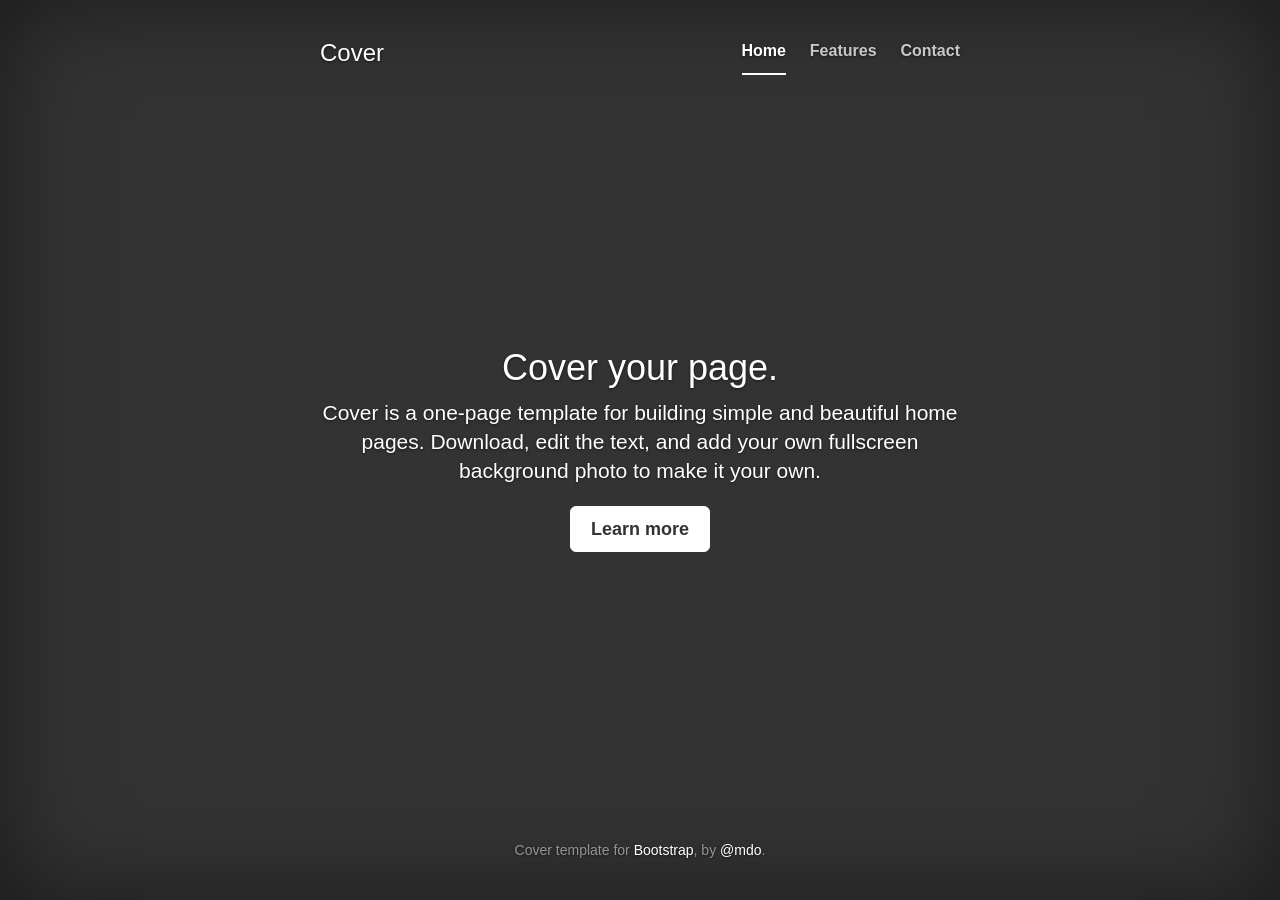
<file: temps/Cover Template for Bootstrap.html>
<!DOCTYPE html>
<html lang="en"><head>
<meta http-equiv="content-type" content="text/html; charset=UTF-8">
    <meta charset="utf-8">
    <meta http-equiv="X-UA-Compatible" content="IE=edge">
    <meta name="viewport" content="width=device-width, initial-scale=1">
    <!-- The above 3 meta tags *must* come first in the head; any other head content must come *after* these tags -->
    <meta name="description" content="">
    <meta name="author" content="">
    <link rel="icon" href="http://getbootstrap.com/favicon.ico">

    <title>Cover Template for Bootstrap</title>

    <!-- Bootstrap core CSS -->
    <link href="Cover%20Template%20for%20Bootstrap_files/bootstrap.css" rel="stylesheet">

    <!-- IE10 viewport hack for Surface/desktop Windows 8 bug -->
    <link href="Cover%20Template%20for%20Bootstrap_files/ie10-viewport-bug-workaround.css" rel="stylesheet">

    <!-- Custom styles for this template -->
    <link href="Cover%20Template%20for%20Bootstrap_files/cover.css" rel="stylesheet">

    <!-- Just for debugging purposes. Don't actually copy these 2 lines! -->
    <!--[if lt IE 9]><script src="../../assets/js/ie8-responsive-file-warning.js"></script><![endif]-->
    <script src="Cover%20Template%20for%20Bootstrap_files/ie-emulation-modes-warning.js"></script>

    <!-- HTML5 shim and Respond.js for IE8 support of HTML5 elements and media queries -->
    <!--[if lt IE 9]>
      <script src="https://oss.maxcdn.com/html5shiv/3.7.3/html5shiv.min.js"></script>
      <script src="https://oss.maxcdn.com/respond/1.4.2/respond.min.js"></script>
    <![endif]-->
  </head>

  <body>

    <div class="site-wrapper">

      <div class="site-wrapper-inner">

        <div class="cover-container">

          <div class="masthead clearfix">
            <div class="inner">
              <h3 class="masthead-brand">Cover</h3>
              <nav>
                <ul class="nav masthead-nav">
                  <li class="active"><a href="#" marked="1">Home</a></li>
                  <li><a href="#" marked="1">Features</a></li>
                  <li><a href="#" marked="1">Contact</a></li>
                </ul>
              </nav>
            </div>
          </div>

          <div class="inner cover">
            <h1 class="cover-heading">Cover your page.</h1>
            <p class="lead">Cover is a one-page template for building 
simple and beautiful home pages. Download, edit the text, and add your 
own fullscreen background photo to make it your own.</p>
            <p class="lead">
              <a href="#" class="btn btn-lg btn-default" marked="1">Learn more</a>
            </p>
          </div>

          <div class="mastfoot">
            <div class="inner">
              <p>Cover template for <a href="http://getbootstrap.com/" marked="1">Bootstrap</a>, by <a href="https://twitter.com/mdo" marked="1">@mdo</a>.</p>
            </div>
          </div>

        </div>

      </div>

    </div>

    <!-- Bootstrap core JavaScript
    ================================================== -->
    <!-- Placed at the end of the document so the pages load faster -->
    <script src="Cover%20Template%20for%20Bootstrap_files/jquery.js"></script>
    <script>window.jQuery || document.write('<script src="../../assets/js/vendor/jquery.min.js"><\/script>')</script>
    <script src="Cover%20Template%20for%20Bootstrap_files/bootstrap.js"></script>
    <!-- IE10 viewport hack for Surface/desktop Windows 8 bug -->
    <script src="Cover%20Template%20for%20Bootstrap_files/ie10-viewport-bug-workaround.js"></script>
  

</body></html>
</file>
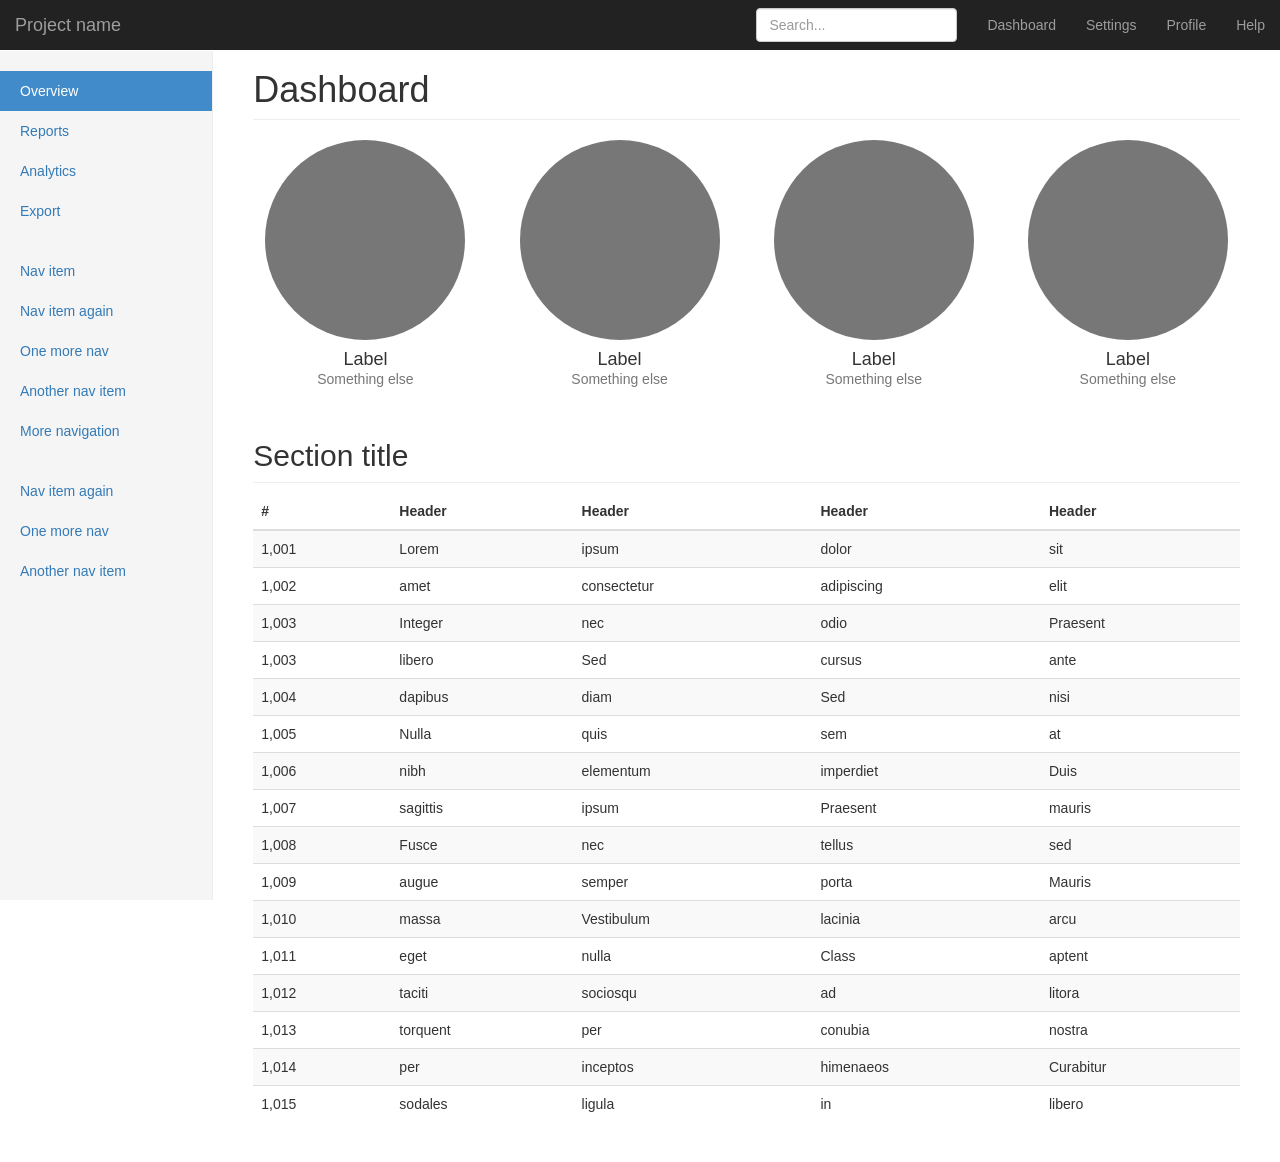
<file: temps/Dashboard Template for Bootstrap.html>
<!DOCTYPE html>
<html lang="en"><head>
<meta http-equiv="content-type" content="text/html; charset=UTF-8">
    <meta charset="utf-8">
    <meta http-equiv="X-UA-Compatible" content="IE=edge">
    <meta name="viewport" content="width=device-width, initial-scale=1">
    <!-- The above 3 meta tags *must* come first in the head; any other head content must come *after* these tags -->
    <meta name="description" content="">
    <meta name="author" content="">
    <link rel="icon" href="http://getbootstrap.com/favicon.ico">

    <title>Dashboard Template for Bootstrap</title>

    <!-- Bootstrap core CSS -->
    <link href="Dashboard%20Template%20for%20Bootstrap_files/bootstrap.css" rel="stylesheet">

    <!-- IE10 viewport hack for Surface/desktop Windows 8 bug -->
    <link href="Dashboard%20Template%20for%20Bootstrap_files/ie10-viewport-bug-workaround.css" rel="stylesheet">

    <!-- Custom styles for this template -->
    <link href="Dashboard%20Template%20for%20Bootstrap_files/dashboard.css" rel="stylesheet">

    <!-- Just for debugging purposes. Don't actually copy these 2 lines! -->
    <!--[if lt IE 9]><script src="../../assets/js/ie8-responsive-file-warning.js"></script><![endif]-->
    <script src="Dashboard%20Template%20for%20Bootstrap_files/ie-emulation-modes-warning.js"></script>

    <!-- HTML5 shim and Respond.js for IE8 support of HTML5 elements and media queries -->
    <!--[if lt IE 9]>
      <script src="https://oss.maxcdn.com/html5shiv/3.7.3/html5shiv.min.js"></script>
      <script src="https://oss.maxcdn.com/respond/1.4.2/respond.min.js"></script>
    <![endif]-->
  </head>

  <body>

    <nav class="navbar navbar-inverse navbar-fixed-top">
      <div class="container-fluid">
        <div class="navbar-header">
          <button type="button" class="navbar-toggle collapsed" data-toggle="collapse" data-target="#navbar" aria-expanded="false" aria-controls="navbar">
            <span class="sr-only">Toggle navigation</span>
            <span class="icon-bar"></span>
            <span class="icon-bar"></span>
            <span class="icon-bar"></span>
          </button>
          <a class="navbar-brand" href="#" marked="1">Project name</a>
        </div>
        <div id="navbar" class="navbar-collapse collapse">
          <ul class="nav navbar-nav navbar-right">
            <li><a href="#" marked="1">Dashboard</a></li>
            <li><a href="#" marked="1">Settings</a></li>
            <li><a href="#" marked="1">Profile</a></li>
            <li><a href="#" marked="1">Help</a></li>
          </ul>
          <form class="navbar-form navbar-right">
            <input class="form-control" placeholder="Search..." type="text">
          </form>
        </div>
      </div>
    </nav>

    <div class="container-fluid">
      <div class="row">
        <div class="col-sm-3 col-md-2 sidebar">
          <ul class="nav nav-sidebar">
            <li class="active"><a href="#" marked="1">Overview <span class="sr-only">(current)</span></a></li>
            <li><a href="#" marked="1">Reports</a></li>
            <li><a href="#" marked="1">Analytics</a></li>
            <li><a href="#" marked="1">Export</a></li>
          </ul>
          <ul class="nav nav-sidebar">
            <li><a href="" marked="1">Nav item</a></li>
            <li><a href="" marked="1">Nav item again</a></li>
            <li><a href="" marked="1">One more nav</a></li>
            <li><a href="" marked="1">Another nav item</a></li>
            <li><a href="" marked="1">More navigation</a></li>
          </ul>
          <ul class="nav nav-sidebar">
            <li><a href="" marked="1">Nav item again</a></li>
            <li><a href="" marked="1">One more nav</a></li>
            <li><a href="" marked="1">Another nav item</a></li>
          </ul>
        </div>
        <div class="col-sm-9 col-sm-offset-3 col-md-10 col-md-offset-2 main">
          <h1 class="page-header">Dashboard</h1>

          <div class="row placeholders">
            <div class="col-xs-6 col-sm-3 placeholder">
              <img src="[data-uri]" class="img-responsive" alt="Generic placeholder thumbnail" width="200" height="200">
              <h4>Label</h4>
              <span class="text-muted">Something else</span>
            </div>
            <div class="col-xs-6 col-sm-3 placeholder">
              <img src="[data-uri]" class="img-responsive" alt="Generic placeholder thumbnail" width="200" height="200">
              <h4>Label</h4>
              <span class="text-muted">Something else</span>
            </div>
            <div class="col-xs-6 col-sm-3 placeholder">
              <img src="[data-uri]" class="img-responsive" alt="Generic placeholder thumbnail" width="200" height="200">
              <h4>Label</h4>
              <span class="text-muted">Something else</span>
            </div>
            <div class="col-xs-6 col-sm-3 placeholder">
              <img src="[data-uri]" class="img-responsive" alt="Generic placeholder thumbnail" width="200" height="200">
              <h4>Label</h4>
              <span class="text-muted">Something else</span>
            </div>
          </div>

          <h2 class="sub-header">Section title</h2>
          <div class="table-responsive">
            <table class="table table-striped">
              <thead>
                <tr>
                  <th>#</th>
                  <th>Header</th>
                  <th>Header</th>
                  <th>Header</th>
                  <th>Header</th>
                </tr>
              </thead>
              <tbody>
                <tr>
                  <td>1,001</td>
                  <td>Lorem</td>
                  <td>ipsum</td>
                  <td>dolor</td>
                  <td>sit</td>
                </tr>
                <tr>
                  <td>1,002</td>
                  <td>amet</td>
                  <td>consectetur</td>
                  <td>adipiscing</td>
                  <td>elit</td>
                </tr>
                <tr>
                  <td>1,003</td>
                  <td>Integer</td>
                  <td>nec</td>
                  <td>odio</td>
                  <td>Praesent</td>
                </tr>
                <tr>
                  <td>1,003</td>
                  <td>libero</td>
                  <td>Sed</td>
                  <td>cursus</td>
                  <td>ante</td>
                </tr>
                <tr>
                  <td>1,004</td>
                  <td>dapibus</td>
                  <td>diam</td>
                  <td>Sed</td>
                  <td>nisi</td>
                </tr>
                <tr>
                  <td>1,005</td>
                  <td>Nulla</td>
                  <td>quis</td>
                  <td>sem</td>
                  <td>at</td>
                </tr>
                <tr>
                  <td>1,006</td>
                  <td>nibh</td>
                  <td>elementum</td>
                  <td>imperdiet</td>
                  <td>Duis</td>
                </tr>
                <tr>
                  <td>1,007</td>
                  <td>sagittis</td>
                  <td>ipsum</td>
                  <td>Praesent</td>
                  <td>mauris</td>
                </tr>
                <tr>
                  <td>1,008</td>
                  <td>Fusce</td>
                  <td>nec</td>
                  <td>tellus</td>
                  <td>sed</td>
                </tr>
                <tr>
                  <td>1,009</td>
                  <td>augue</td>
                  <td>semper</td>
                  <td>porta</td>
                  <td>Mauris</td>
                </tr>
                <tr>
                  <td>1,010</td>
                  <td>massa</td>
                  <td>Vestibulum</td>
                  <td>lacinia</td>
                  <td>arcu</td>
                </tr>
                <tr>
                  <td>1,011</td>
                  <td>eget</td>
                  <td>nulla</td>
                  <td>Class</td>
                  <td>aptent</td>
                </tr>
                <tr>
                  <td>1,012</td>
                  <td>taciti</td>
                  <td>sociosqu</td>
                  <td>ad</td>
                  <td>litora</td>
                </tr>
                <tr>
                  <td>1,013</td>
                  <td>torquent</td>
                  <td>per</td>
                  <td>conubia</td>
                  <td>nostra</td>
                </tr>
                <tr>
                  <td>1,014</td>
                  <td>per</td>
                  <td>inceptos</td>
                  <td>himenaeos</td>
                  <td>Curabitur</td>
                </tr>
                <tr>
                  <td>1,015</td>
                  <td>sodales</td>
                  <td>ligula</td>
                  <td>in</td>
                  <td>libero</td>
                </tr>
              </tbody>
            </table>
          </div>
        </div>
      </div>
    </div>

    <!-- Bootstrap core JavaScript
    ================================================== -->
    <!-- Placed at the end of the document so the pages load faster -->
    <script src="Dashboard%20Template%20for%20Bootstrap_files/jquery.js"></script>
    <script>window.jQuery || document.write('<script src="../../assets/js/vendor/jquery.min.js"><\/script>')</script>
    <script src="Dashboard%20Template%20for%20Bootstrap_files/bootstrap.js"></script>
    <!-- Just to make our placeholder images work. Don't actually copy the next line! -->
    <script src="Dashboard%20Template%20for%20Bootstrap_files/holder.js"></script>
    <!-- IE10 viewport hack for Surface/desktop Windows 8 bug -->
    <script src="Dashboard%20Template%20for%20Bootstrap_files/ie10-viewport-bug-workaround.js"></script>
  

</body></html>
</file>
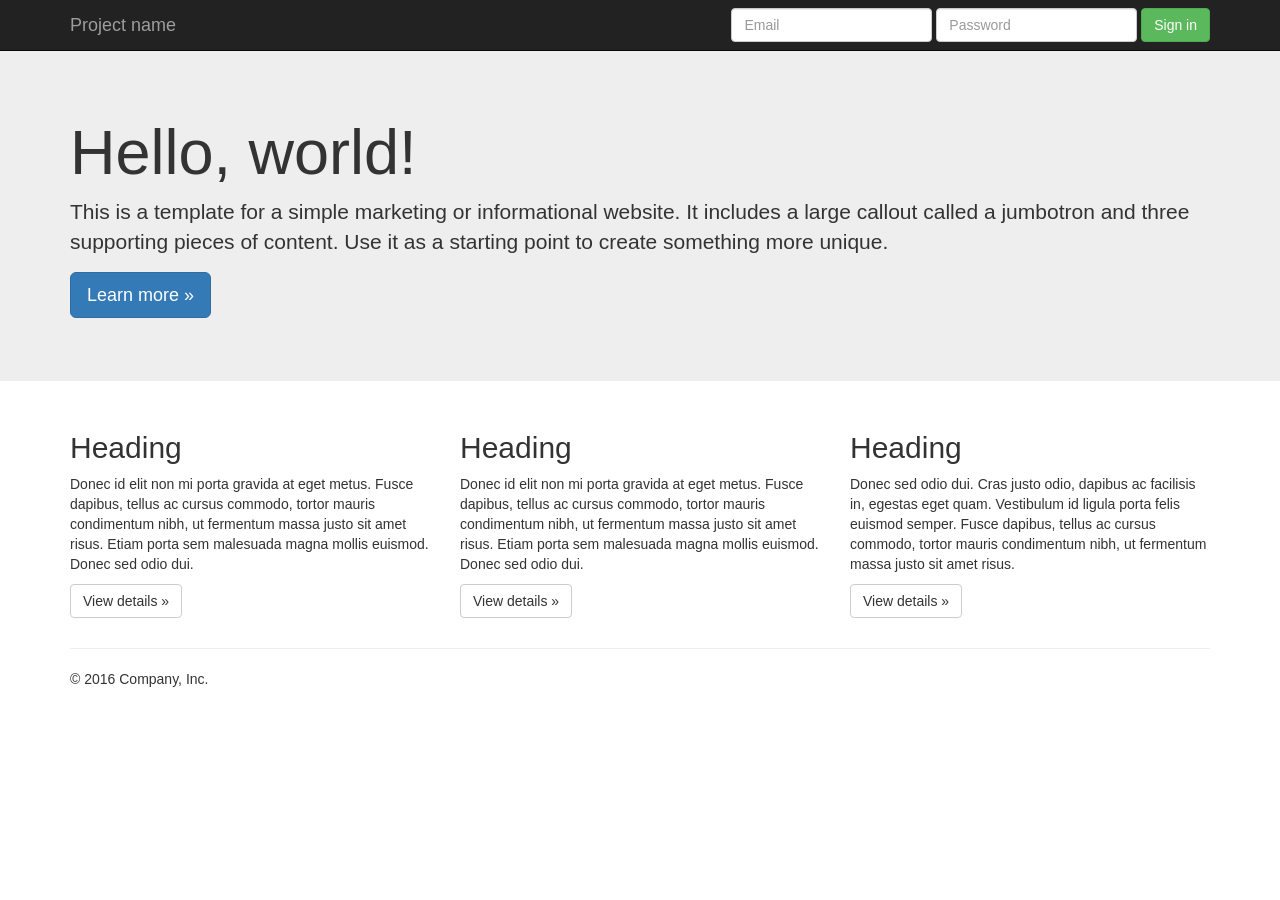
<file: temps/Jumbotron Template for Bootstrap.html>
<!DOCTYPE html>
<html lang="en"><head>
<meta http-equiv="content-type" content="text/html; charset=UTF-8">
    <meta charset="utf-8">
    <meta http-equiv="X-UA-Compatible" content="IE=edge">
    <meta name="viewport" content="width=device-width, initial-scale=1">
    <!-- The above 3 meta tags *must* come first in the head; any other head content must come *after* these tags -->
    <meta name="description" content="">
    <meta name="author" content="">
    <link rel="icon" href="http://getbootstrap.com/favicon.ico">

    <title>Jumbotron Template for Bootstrap</title>

    <!-- Bootstrap core CSS -->
    <link href="Jumbotron%20Template%20for%20Bootstrap_files/bootstrap.css" rel="stylesheet">

    <!-- IE10 viewport hack for Surface/desktop Windows 8 bug -->
    <link href="Jumbotron%20Template%20for%20Bootstrap_files/ie10-viewport-bug-workaround.css" rel="stylesheet">

    <!-- Custom styles for this template -->
    <link href="Jumbotron%20Template%20for%20Bootstrap_files/jumbotron.css" rel="stylesheet">

    <!-- Just for debugging purposes. Don't actually copy these 2 lines! -->
    <!--[if lt IE 9]><script src="../../assets/js/ie8-responsive-file-warning.js"></script><![endif]-->
    <script src="Jumbotron%20Template%20for%20Bootstrap_files/ie-emulation-modes-warning.js"></script>

    <!-- HTML5 shim and Respond.js for IE8 support of HTML5 elements and media queries -->
    <!--[if lt IE 9]>
      <script src="https://oss.maxcdn.com/html5shiv/3.7.3/html5shiv.min.js"></script>
      <script src="https://oss.maxcdn.com/respond/1.4.2/respond.min.js"></script>
    <![endif]-->
  </head>

  <body>

    <nav class="navbar navbar-inverse navbar-fixed-top">
      <div class="container">
        <div class="navbar-header">
          <button type="button" class="navbar-toggle collapsed" data-toggle="collapse" data-target="#navbar" aria-expanded="false" aria-controls="navbar">
            <span class="sr-only">Toggle navigation</span>
            <span class="icon-bar"></span>
            <span class="icon-bar"></span>
            <span class="icon-bar"></span>
          </button>
          <a class="navbar-brand" href="#" marked="1">Project name</a>
        </div>
        <div id="navbar" class="navbar-collapse collapse">
          <form class="navbar-form navbar-right">
            <div class="form-group">
              <input placeholder="Email" class="form-control" type="text">
            </div>
            <div class="form-group">
              <input placeholder="Password" class="form-control" type="password">
            </div>
            <button type="submit" class="btn btn-success">Sign in</button>
          </form>
        </div><!--/.navbar-collapse -->
      </div>
    </nav>

    <!-- Main jumbotron for a primary marketing message or call to action -->
    <div class="jumbotron">
      <div class="container">
        <h1>Hello, world!</h1>
        <p>This is a template for a simple marketing or informational 
website. It includes a large callout called a jumbotron and three 
supporting pieces of content. Use it as a starting point to create 
something more unique.</p>
        <p><a class="btn btn-primary btn-lg" href="#" role="button" marked="1">Learn more »</a></p>
      </div>
    </div>

    <div class="container">
      <!-- Example row of columns -->
      <div class="row">
        <div class="col-md-4">
          <h2>Heading</h2>
          <p>Donec id elit non mi porta gravida at eget metus. Fusce 
dapibus, tellus ac cursus commodo, tortor mauris condimentum nibh, ut 
fermentum massa justo sit amet risus. Etiam porta sem malesuada magna 
mollis euismod. Donec sed odio dui. </p>
          <p><a class="btn btn-default" href="#" role="button" marked="1">View details »</a></p>
        </div>
        <div class="col-md-4">
          <h2>Heading</h2>
          <p>Donec id elit non mi porta gravida at eget metus. Fusce 
dapibus, tellus ac cursus commodo, tortor mauris condimentum nibh, ut 
fermentum massa justo sit amet risus. Etiam porta sem malesuada magna 
mollis euismod. Donec sed odio dui. </p>
          <p><a class="btn btn-default" href="#" role="button" marked="1">View details »</a></p>
       </div>
        <div class="col-md-4">
          <h2>Heading</h2>
          <p>Donec sed odio dui. Cras justo odio, dapibus ac facilisis 
in, egestas eget quam. Vestibulum id ligula porta felis euismod semper. 
Fusce dapibus, tellus ac cursus commodo, tortor mauris condimentum nibh,
 ut fermentum massa justo sit amet risus.</p>
          <p><a class="btn btn-default" href="#" role="button" marked="1">View details »</a></p>
        </div>
      </div>

      <hr>

      <footer>
        <p>© 2016 Company, Inc.</p>
      </footer>
    </div> <!-- /container -->


    <!-- Bootstrap core JavaScript
    ================================================== -->
    <!-- Placed at the end of the document so the pages load faster -->
    <script src="Jumbotron%20Template%20for%20Bootstrap_files/jquery.js"></script>
    <script>window.jQuery || document.write('<script src="../../assets/js/vendor/jquery.min.js"><\/script>')</script>
    <script src="Jumbotron%20Template%20for%20Bootstrap_files/bootstrap.js"></script>
    <!-- IE10 viewport hack for Surface/desktop Windows 8 bug -->
    <script src="Jumbotron%20Template%20for%20Bootstrap_files/ie10-viewport-bug-workaround.js"></script>
  

</body></html>
</file>
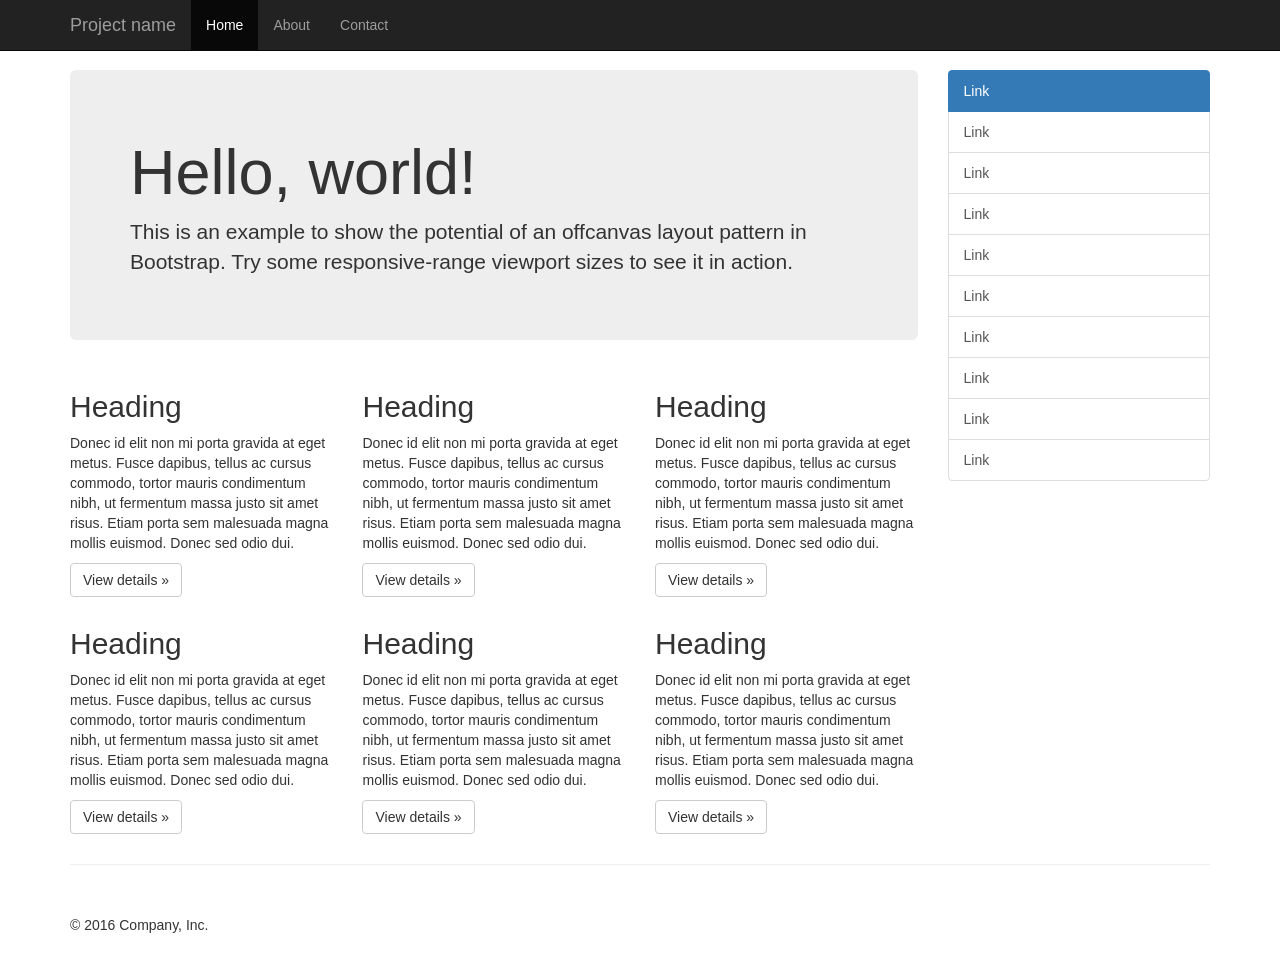
<file: temps/Off Canvas Template for Bootstrap.html>
<!DOCTYPE html>
<html lang="en"><head>
<meta http-equiv="content-type" content="text/html; charset=UTF-8">
    <meta charset="utf-8">
    <meta http-equiv="X-UA-Compatible" content="IE=edge">
    <meta name="viewport" content="width=device-width, initial-scale=1">
    <!-- The above 3 meta tags *must* come first in the head; any other head content must come *after* these tags -->
    <meta name="description" content="">
    <meta name="author" content="">
    <link rel="icon" href="http://getbootstrap.com/favicon.ico">

    <title>Off Canvas Template for Bootstrap</title>

    <!-- Bootstrap core CSS -->
    <link href="Off%20Canvas%20Template%20for%20Bootstrap_files/bootstrap.css" rel="stylesheet">

    <!-- IE10 viewport hack for Surface/desktop Windows 8 bug -->
    <link href="Off%20Canvas%20Template%20for%20Bootstrap_files/ie10-viewport-bug-workaround.css" rel="stylesheet">

    <!-- Custom styles for this template -->
    <link href="Off%20Canvas%20Template%20for%20Bootstrap_files/offcanvas.css" rel="stylesheet">

    <!-- Just for debugging purposes. Don't actually copy these 2 lines! -->
    <!--[if lt IE 9]><script src="../../assets/js/ie8-responsive-file-warning.js"></script><![endif]-->
    <script src="Off%20Canvas%20Template%20for%20Bootstrap_files/ie-emulation-modes-warning.js"></script>

    <!-- HTML5 shim and Respond.js for IE8 support of HTML5 elements and media queries -->
    <!--[if lt IE 9]>
      <script src="https://oss.maxcdn.com/html5shiv/3.7.3/html5shiv.min.js"></script>
      <script src="https://oss.maxcdn.com/respond/1.4.2/respond.min.js"></script>
    <![endif]-->
  </head>

  <body>
    <nav class="navbar navbar-fixed-top navbar-inverse">
      <div class="container">
        <div class="navbar-header">
          <button type="button" class="navbar-toggle collapsed" data-toggle="collapse" data-target="#navbar" aria-expanded="false" aria-controls="navbar">
            <span class="sr-only">Toggle navigation</span>
            <span class="icon-bar"></span>
            <span class="icon-bar"></span>
            <span class="icon-bar"></span>
          </button>
          <a class="navbar-brand" href="#" marked="1">Project name</a>
        </div>
        <div id="navbar" class="collapse navbar-collapse">
          <ul class="nav navbar-nav">
            <li class="active"><a href="#" marked="1">Home</a></li>
            <li><a href="#about" marked="1">About</a></li>
            <li><a href="#contact" marked="1">Contact</a></li>
          </ul>
        </div><!-- /.nav-collapse -->
      </div><!-- /.container -->
    </nav><!-- /.navbar -->

    <div class="container">

      <div class="row row-offcanvas row-offcanvas-right">

        <div class="col-xs-12 col-sm-9">
          <p class="pull-right visible-xs">
            <button type="button" class="btn btn-primary btn-xs" data-toggle="offcanvas">Toggle nav</button>
          </p>
          <div class="jumbotron">
            <h1>Hello, world!</h1>
            <p>This is an example to show the potential of an offcanvas 
layout pattern in Bootstrap. Try some responsive-range viewport sizes to
 see it in action.</p>
          </div>
          <div class="row">
            <div class="col-xs-6 col-lg-4">
              <h2>Heading</h2>
              <p>Donec id elit non mi porta gravida at eget metus. Fusce
 dapibus, tellus ac cursus commodo, tortor mauris condimentum nibh, ut 
fermentum massa justo sit amet risus. Etiam porta sem malesuada magna 
mollis euismod. Donec sed odio dui. </p>
              <p><a class="btn btn-default" href="#" role="button" marked="1">View details »</a></p>
            </div><!--/.col-xs-6.col-lg-4-->
            <div class="col-xs-6 col-lg-4">
              <h2>Heading</h2>
              <p>Donec id elit non mi porta gravida at eget metus. Fusce
 dapibus, tellus ac cursus commodo, tortor mauris condimentum nibh, ut 
fermentum massa justo sit amet risus. Etiam porta sem malesuada magna 
mollis euismod. Donec sed odio dui. </p>
              <p><a class="btn btn-default" href="#" role="button" marked="1">View details »</a></p>
            </div><!--/.col-xs-6.col-lg-4-->
            <div class="col-xs-6 col-lg-4">
              <h2>Heading</h2>
              <p>Donec id elit non mi porta gravida at eget metus. Fusce
 dapibus, tellus ac cursus commodo, tortor mauris condimentum nibh, ut 
fermentum massa justo sit amet risus. Etiam porta sem malesuada magna 
mollis euismod. Donec sed odio dui. </p>
              <p><a class="btn btn-default" href="#" role="button" marked="1">View details »</a></p>
            </div><!--/.col-xs-6.col-lg-4-->
            <div class="col-xs-6 col-lg-4">
              <h2>Heading</h2>
              <p>Donec id elit non mi porta gravida at eget metus. Fusce
 dapibus, tellus ac cursus commodo, tortor mauris condimentum nibh, ut 
fermentum massa justo sit amet risus. Etiam porta sem malesuada magna 
mollis euismod. Donec sed odio dui. </p>
              <p><a class="btn btn-default" href="#" role="button" marked="1">View details »</a></p>
            </div><!--/.col-xs-6.col-lg-4-->
            <div class="col-xs-6 col-lg-4">
              <h2>Heading</h2>
              <p>Donec id elit non mi porta gravida at eget metus. Fusce
 dapibus, tellus ac cursus commodo, tortor mauris condimentum nibh, ut 
fermentum massa justo sit amet risus. Etiam porta sem malesuada magna 
mollis euismod. Donec sed odio dui. </p>
              <p><a class="btn btn-default" href="#" role="button" marked="1">View details »</a></p>
            </div><!--/.col-xs-6.col-lg-4-->
            <div class="col-xs-6 col-lg-4">
              <h2>Heading</h2>
              <p>Donec id elit non mi porta gravida at eget metus. Fusce
 dapibus, tellus ac cursus commodo, tortor mauris condimentum nibh, ut 
fermentum massa justo sit amet risus. Etiam porta sem malesuada magna 
mollis euismod. Donec sed odio dui. </p>
              <p><a class="btn btn-default" href="#" role="button" marked="1">View details »</a></p>
            </div><!--/.col-xs-6.col-lg-4-->
          </div><!--/row-->
        </div><!--/.col-xs-12.col-sm-9-->

        <div class="col-xs-6 col-sm-3 sidebar-offcanvas" id="sidebar">
          <div class="list-group">
            <a href="#" class="list-group-item active" marked="1">Link</a>
            <a href="#" class="list-group-item" marked="1">Link</a>
            <a href="#" class="list-group-item" marked="1">Link</a>
            <a href="#" class="list-group-item" marked="1">Link</a>
            <a href="#" class="list-group-item" marked="1">Link</a>
            <a href="#" class="list-group-item" marked="1">Link</a>
            <a href="#" class="list-group-item" marked="1">Link</a>
            <a href="#" class="list-group-item" marked="1">Link</a>
            <a href="#" class="list-group-item" marked="1">Link</a>
            <a href="#" class="list-group-item" marked="1">Link</a>
          </div>
        </div><!--/.sidebar-offcanvas-->
      </div><!--/row-->

      <hr>

      <footer>
        <p>© 2016 Company, Inc.</p>
      </footer>

    </div><!--/.container-->


    <!-- Bootstrap core JavaScript
    ================================================== -->
    <!-- Placed at the end of the document so the pages load faster -->
    <script src="Off%20Canvas%20Template%20for%20Bootstrap_files/jquery.js"></script>
    <script>window.jQuery || document.write('<script src="../../assets/js/vendor/jquery.min.js"><\/script>')</script>
    <script src="Off%20Canvas%20Template%20for%20Bootstrap_files/bootstrap.js"></script>
    <!-- IE10 viewport hack for Surface/desktop Windows 8 bug -->
    <script src="Off%20Canvas%20Template%20for%20Bootstrap_files/ie10-viewport-bug-workaround.js"></script>
    <script src="Off%20Canvas%20Template%20for%20Bootstrap_files/offcanvas.js"></script>
  

</body></html>
</file>
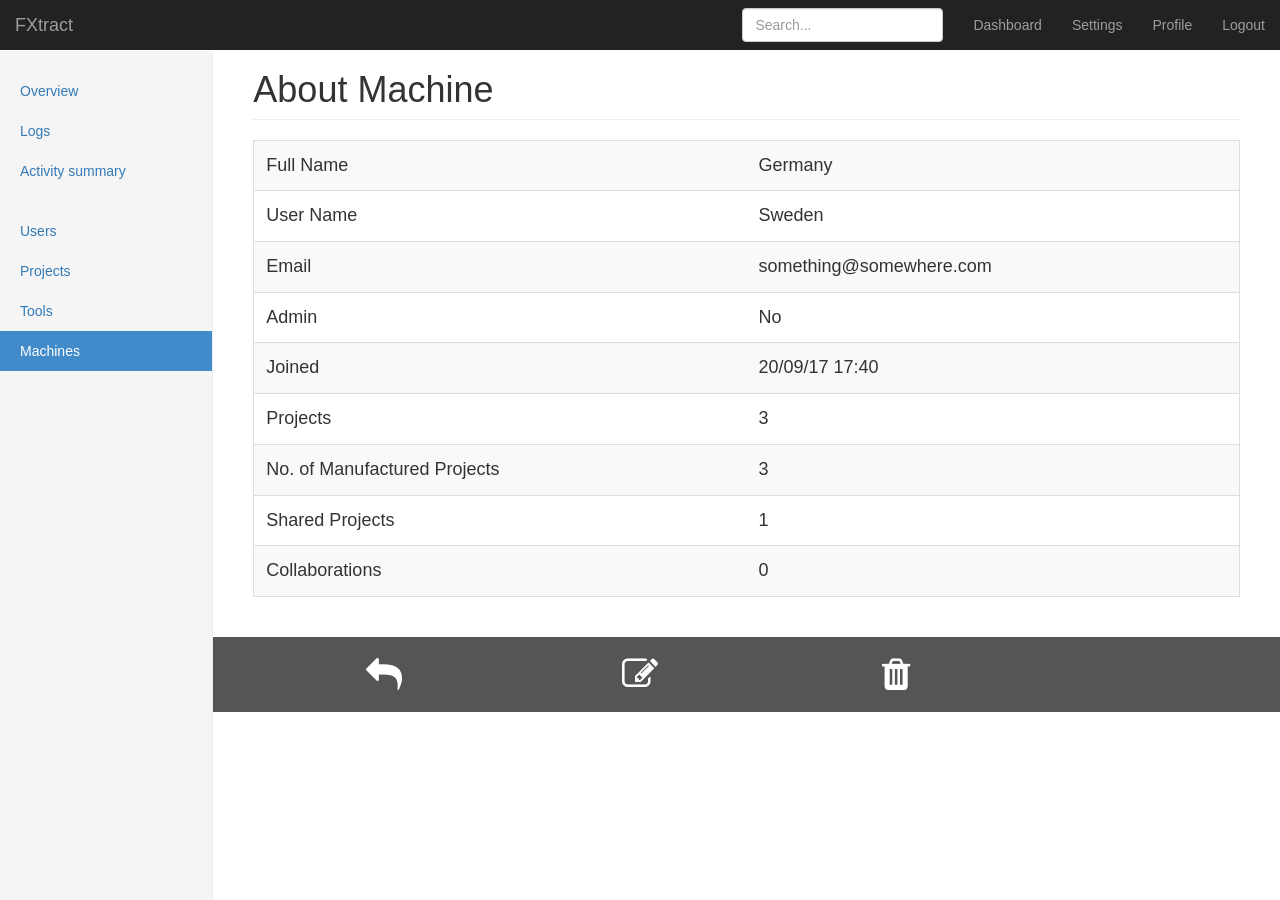
<file: admin/templates/machineview.html>
<!DOCTYPE html>
<html lang="en">

<head>
  <meta http-equiv="content-type" content="text/html; charset=UTF-8">
  <meta charset="utf-8">
  <meta http-equiv="X-UA-Compatible" content="IE=edge">
  <meta name="viewport" content="width=device-width, initial-scale=1">
  <!-- The above 3 meta tags *must* come first in the head; any other head content must come *after* these tags -->
  <meta name="description" content="">
  <meta name="author" content="">
  <link rel="icon" href="">

  <title>Admin:About</title>

  <link href="../style/admin/bootstrap/css/bootstrap.min.css" rel="stylesheet">
  <link rel="stylesheet" href="../style/admin/font-awesome/css/font-awesome.min.css">

  <!-- IE10 viewport hack for Surface/desktop Windows 8 bug -->
  <link href="../style/admin/ie10-viewport-bug-workaround.css" rel="stylesheet">

  <!-- Custom styles for this template -->
  <link href="../style/admin/dashboard.css" rel="stylesheet">

  <!-- Just for debugging purposes. Don't actually copy these 2 lines! -->
  <!--[if lt IE 9]><script src="../../assets/js/ie8-responsive-file-warning.js"></script><![endif]-->
  <script src="../style/admin/ie-emulation-modes-warning.js"></script>
  <style>
    body {
      margin: 0;
    }

    .icon-bar {
      width: 100%;
      background-color: #555;
      overflow: auto;
    }

    .icon-bar a {
      float: left;
      width: 20%;
      text-align: center;
      padding: 12px 0;
      transition: all 0.3s ease;
      color: white;
      font-size: 36px;
    }

    .icon-bar a:hover {
      background-color: #000;
    }

    .active {
      background-color: #4CAF50 !important;
    }
  </style>
  <style>
    #myInput {
      background-image: url('/css/searchicon.png');
      /* Add a search icon to input */
      background-position: 10px 12px;
      /* Position the search icon */
      background-repeat: no-repeat;
      /* Do not repeat the icon image */
      width: 100%;
      /* Full-width */
      font-size: 16px;
      /* Increase font-size */
      padding: 12px 20px 12px 40px;
      /* Add some padding */
      border: 1px solid #ddd;
      /* Add a grey border */
      margin-bottom: 12px;
      /* Add some space below the input */
    }

    #myTable {
      border-collapse: collapse;
      /* Collapse borders */
      width: 100%;
      /* Full-width */
      border: 1px solid #ddd;
      /* Add a grey border */
      font-size: 18px;
      /* Increase font-size */
    }

    #myTable th,
    #myTable td {
      text-align: left;
      /* Left-align text */
      padding: 12px;
      /* Add padding */
    }

    #myTable tr {
      /* Add a bottom border to all table rows */
      border-bottom: 1px solid #ddd;
    }

    #myTable tr.header,
    #myTable tr:hover {
      /* Add a grey background color to the table header and on hover */
      background-color: #f1f1f1;
    }
  </style>
  <script>
    function myFunction() {
      // Declare variables
      var input, filter, table, tr, td, i;
      input = document.getElementById("myInput");
      filter = input.value.toUpperCase();
      table = document.getElementById("myTable");
      tr = table.getElementsByTagName("tr");

      // Loop through all table rows, and hide those who don't match the search query
      for (i = 0; i < tr.length; i++) {
        td = tr[i].getElementsByTagName("td")[0];
        td1 = tr[i].getElementsByTagName("td")[1];
        if (td || td1) {
          if ((td.innerHTML.toUpperCase().indexOf(filter) > -1) || (td1.innerHTML.toUpperCase().indexOf(filter) > -1)) {
            tr[i].style.display = "";
          } else {
            tr[i].style.display = "none";
          }
        }
      }
    }
  </script>
  <!-- HTML5 shim and Respond.js for IE8 support of HTML5 elements and media queries -->
  <!--[if lt IE 9]>
      <script src="https://oss.maxcdn.com/html5shiv/3.7.3/html5shiv.min.js"></script>
      <script src="https://oss.maxcdn.com/respond/1.4.2/respond.min.js"></script>
    <![endif]-->
</head>

<body>

  <nav class="navbar navbar-inverse navbar-fixed-top">
    <div class="container-fluid">
      <div class="navbar-header">
        <button type="button" class="navbar-toggle collapsed" data-toggle="collapse" data-target="#navbar" aria-expanded="false" aria-controls="navbar">
            <span class="sr-only">Toggle navigation</span>
            <span class="icon-bar"></span>
            <span class="icon-bar"></span>
            <span class="icon-bar"></span>
          </button>
        <a class="navbar-brand" href="#" marked="1">FXtract</a>
      </div>
      <div id="navbar" class="navbar-collapse collapse">
        <ul class="nav navbar-nav navbar-right">
          <li><a href="admin.html" marked="1">Dashboard</a></li>
          <li><a href="#" marked="1">Settings</a></li>
          <li><a href="#" marked="1">Profile</a></li>
          <li><a href="../logout.php" marked="1">Logout</a></li>
        </ul>
        <form class="navbar-form navbar-right">
          <input class="form-control" placeholder="Search..." type="text">
        </form>
      </div>
    </div>
  </nav>

  <div class="container-fluid">
    <div class="row">
      <div class="col-sm-3 col-md-2 sidebar">
        <ul class="nav nav-sidebar">
          <li><a href="admin.html" marked="1">Overview <span class="sr-only">(current)</span></a></li>
          <li><a href="logs.html" marked="1">Logs</a></li>
          <li><a href="activity.html" marked="1">Activity summary</a></li>
          <!-- <li><a href="#" marked="1">Export</a></li> -->
        </ul>
        <ul class="nav nav-sidebar">
          <li><a href="users.html" marked="1">Users</a></li>
          <li><a href="projects.html" marked="1">Projects</a></li>
          <li><a href="tools.html" marked="1">Tools</a></li>
          <li class="active"><a href="machines.html" marked="1">Machines</a></li>
          <!-- <li><a href="" marked="1">More navigation</a></li> -->
        </ul>
        <!-- <ul class="nav nav-sidebar">
            <li><a href="" marked="1">Nav item again</a></li>
            <li><a href="" marked="1">One more nav</a></li>
            <li><a href="" marked="1">Another nav item</a></li>
          </ul> -->
      </div>
      <div class="col-sm-9 col-sm-offset-3 col-md-10 col-md-offset-2 main">
        <h1 class="page-header">About Machine</h1>

        <!-- <h2 class="sub-header">Users</h2> -->
        <div class="table-responsive">

          <!-- <input type="text" id="myInput" onkeyup="myFunction()" placeholder="Search for names.."> -->

          <table class="table table-striped" id="myTable">
            <!-- <tr class="header">
              <th style="width:40%;"></th>
              <th style="width:30%;"></th> -->
              <!-- <th style="width:30%;">Country</th> -->
            <!-- </tr> -->
            <tr>
              <td>Full Name</td>
              <td>Germany</td>
            </tr>
            <tr>
              <td>User Name</td>
              <td>Sweden</td>
            </tr>
            <tr>
              <td>Email</td>
              <td>something@somewhere.com</td>
            </tr>
            <tr>
              <td>Admin</td>
              <td>No</td>
            </tr>
            <tr>
              <td>Joined</td>
              <td>20/09/17 17:40</td>
            </tr>
            <tr>
              <td>Projects</td>
              <td>3</td>
            </tr>
            <tr>
              <td>No. of Manufactured Projects</td>
              <td>3</td>
            </tr>
            <tr>
              <td>Shared Projects</td>
              <td>1</td>
            </tr>
            <tr>
              <td>Collaborations</td>
              <td>0</td>
            </tr>
          </table>
          <div class="">
            <!-- <input class="button btn btn-lg btn-primary" onclick="window.location.href='useredit.html'" value="Edit User" class="btn btn-primary btn-block btn-lg" tabindex="7">
            <input class="button btn btn-lg btn-primary" onclick="window.location.href='users.html'" value="Cancel" class="btn btn-primary btn-block btn-lg" tabindex="8"> -->
          </div>
        </div>
      </div>
    </div>
  </div>
  <footer>
    <div class="icon-bar">
      <a href="#"><i></i></a>
      <a href="machines.html"><i class="fa fa-mail-reply"></i></a>
      <a href="machinedit.html"><i class="fa fa-edit"></i></a>
      <!-- <a href="#"><i class="fa fa-globe"></i></a> -->
      <a href="#"><i class="fa fa-trash"></i></a>
    </div>
  </footer>
  <!-- Bootstrap core JavaScript
    ================================================== -->
  <!-- Placed at the end of the document so the pages load faster -->
  <script src="../style/admin/jquery.js"></script>
  <script>
    window.jQuery || document.write('<script src="../../assets/js/vendor/jquery.min.js"><\/script>')
  </script>
  <script src="../style/admin/bootstrap.js"></script>
  <!-- Just to make our placeholder images work. Don't actually copy the next line! -->
  <script src="../style/admin/holder.js"></script>
  <!-- IE10 viewport hack for Surface/desktop Windows 8 bug -->
  <script src="../style/admin/ie10-viewport-bug-workaround.js"></script>


</body>

</html>
</file>
<file: admin/style/admin/dashboard.css>
/*
 * Base structure
 */

/* Move down content because we have a fixed navbar that is 50px tall */
body {
  padding-top: 50px;
}


/*
 * Global add-ons
 */

.sub-header {
  padding-bottom: 10px;
  border-bottom: 1px solid #eee;
}

/*
 * Top navigation
 * Hide default border to remove 1px line.
 */
.navbar-fixed-top {
  border: 0;
}

/*
 * Sidebar
 */

/* Hide for mobile, show later */
.sidebar {
  display: none;
}
@media (min-width: 768px) {
  .sidebar {
    position: fixed;
    top: 51px;
    bottom: 0;
    left: 0;
    z-index: 1000;
    display: block;
    padding: 20px;
    overflow-x: hidden;
    overflow-y: auto; /* Scrollable contents if viewport is shorter than content. */
    background-color: #f5f5f5;
    border-right: 1px solid #eee;
  }
}

/* Sidebar navigation */
.nav-sidebar {
  margin-right: -21px; /* 20px padding + 1px border */
  margin-bottom: 20px;
  margin-left: -20px;
}
.nav-sidebar > li > a {
  padding-right: 20px;
  padding-left: 20px;
}
.nav-sidebar > .active > a,
.nav-sidebar > .active > a:hover,
.nav-sidebar > .active > a:focus {
  color: #fff;
  background-color: #428bca;
}


/*
 * Main content
 */

.main {
  padding: 20px;
}
@media (min-width: 768px) {
  .main {
    padding-right: 40px;
    padding-left: 40px;
  }
}
.main .page-header {
  margin-top: 0;
}


/*
 * Placeholder dashboard ideas
 */

.placeholders {
  margin-bottom: 30px;
  text-align: center;
}
.placeholders h4 {
  margin-bottom: 0;
}
.placeholder {
  margin-bottom: 20px;
}
.placeholder img {
  display: inline-block;
  border-radius: 50%;
}
</file>
<file: admin/style/admin/ie10-viewport-bug-workaround.css>
/*!
 * IE10 viewport hack for Surface/desktop Windows 8 bug
 * Copyright 2014-2015 Twitter, Inc.
 * Licensed under MIT (https://github.com/twbs/bootstrap/blob/master/LICENSE)
 */

/*
 * See the Getting Started docs for more information:
 * http://getbootstrap.com/getting-started/#support-ie10-width
 */
@-ms-viewport     { width: device-width; }
@-o-viewport      { width: device-width; }
@viewport         { width: device-width; }
</file>
